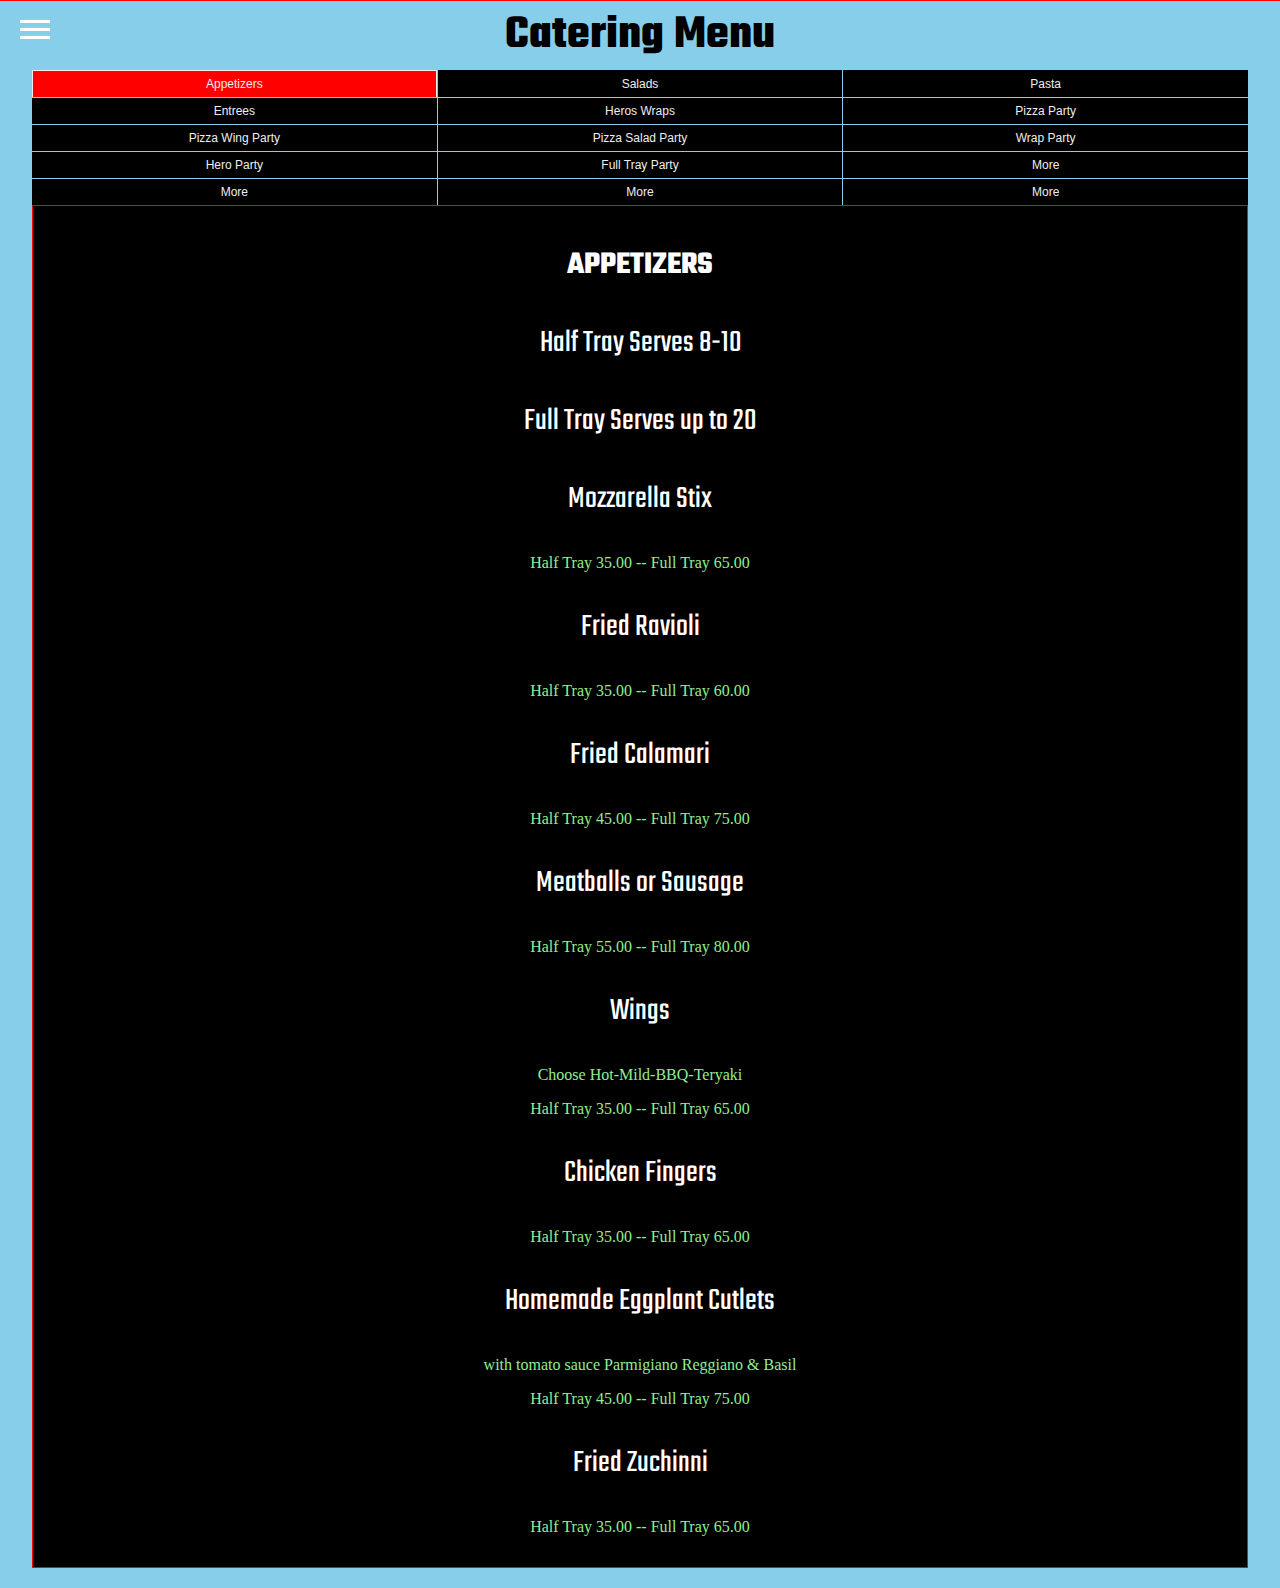
<file: cater.html>
<!DOCTYPE html>
<html lang="en">

<head>

    <head>

        <head>
            <meta charset="UTF-8">
            <meta name="viewport" content="width=device-width, initial-scale=1.0">
            <meta http-equiv="X-UA-Compatible" content="ie=edge">

            <link href="https://maxcdn.bootstrapcdn.com/font-awesome/4.7.0/css/font-awesome.min.css" rel="stylesheet"
                integrity="sha384-wvfXpqpZZVQGK6TAh5PVlGOfQNHSoD2xbE+QkPxCAFlNEevoEp
                Sl0sibVcOQVnN" crossorigin="anonymous">
            <link rel="stylesheet" href="https://cdnjs.cloudflare.com/ajax/libs/animate.css/3.5.2/animate.css" />
            <script src="https://code.jquery.com/jquery-3.4.1.slim.js"
                integrity="sha256-BTlTdQO9/fascB1drekrDVkaKd9PkwBymMlHOiG+qLI=" crossorigin="anonymous"></script>
            <link href="https://fonts.googleapis.com/css?family=Teko&display=swap" rel="stylesheet">
            <title>Catering Menu</title>

            <link rel="stylesheet" href="css/main.css">
            <link rel="stylesheet" href="css/cater.css">
        </head>
    </head>

<body>
    <div id="main">
        <section id="landing-page">
            <div class="nav-slider">
                <div class="line"></div>
                <div class="line"></div>
                <div class="line"></div>
            </div>
        </section>
        <section class="nav-slider-section">
            <button class="close-nav-slider">X</button>
            <section class="nav-links-container">
	    <ul>
                    <li class="nav-links"><a href="index.html">Home</a></li>
                    <li class="nav-links"><a href="menu.html">Menu</a></li>
                    <li class="nav-links"><a href="cater.html">Catering Menu</a></li>
                    <li class="nav-links"><a href="tel:19144024201">Call Now</a>                
                </ul>

         
            </section>
        </section>

        <main>
            <section id="menu">
                <h2 class="menu-title">Catering Menu</h2>
                <section class="tabs-container">
                    <section class="tabs">
                        <button class="tabHeader active-tab" data-tab="1">Appetizers</button>
                        <button class="tabHeader " data-tab="2">Salads</button>
                        <button class="tabHeader" data-tab="3">Pasta</button>
                        <button class="tabHeader" data-tab="4">Entrees</button>
                        <button class="tabHeader" data-tab="5">Heros Wraps</button>
                        <button class="tabHeader" data-tab="6">Pizza Party</button>
                        <button class="tabHeader" data-tab="7">Pizza Wing Party</button>
                        <button class="tabHeader" data-tab="8">Pizza Salad Party</button>
                        <button class="tabHeader" data-tab="9">Wrap Party</button>
                        <button class="tabHeader" data-tab="10">Hero Party</button>
                        <button class="tabHeader" data-tab="11">Full Tray Party</button>
                        <button class="tabHeader" data-tab="12">More</button>
                        <button class="tabHeader" data-tab="13">More</button>
                        <button class="tabHeader" data-tab="14">More</button>
                        <button class="tabHeader" data-tab="15">More</button>

                    </section>

                    <section id="tabSection-1" class="tabSection show-tab">
                        <h1>APPETIZERS</h1>
                        <p class="tabTitle">Half Tray Serves 8-10</p>
                        <p class="tabTitle">Full Tray Serves up to 20</p>
                        <p class="tabTitle">Mozzarella Stix</p>
                        <p class="tabPrice">Half Tray 35.00 -- Full Tray 65.00</p>
                        <p class="tabTitle">Fried Ravioli</p>
                        <p class="tabPrice">Half Tray 35.00 -- Full Tray 60.00</p>
                        <p class="tabTitle">Fried Calamari</p>
                        <p class="tabPrice">Half Tray 45.00 -- Full Tray 75.00</p>
                        <p class="tabTitle">Meatballs or Sausage</p>
                        <p class="tabPrice">Half Tray 55.00 -- Full Tray 80.00</p>
                        <p class="tabTitle">Wings</p>
                        <p class="tabPrice">Choose Hot-Mild-BBQ-Teryaki</p>
                        <p class="tabPrice">Half Tray 35.00 -- Full Tray 65.00</p>

                        <p class="tabTitle">Chicken Fingers</p>
                        <p class="tabPrice">Half Tray 35.00 -- Full Tray 65.00</p>
                        <p class="tabTitle">Homemade Eggplant Cutlets</p>
                        <p class="tabPrice">with tomato sauce Parmigiano Reggiano & Basil</p>
                        <p class="tabPrice">Half Tray 45.00 -- Full Tray 75.00</p>
                        <p class="tabTitle">Fried Zuchinni</p>
                        <p class="tabPrice">Half Tray 35.00 -- Full Tray 65.00</p>



                    </section>

                    <section id="tabSection-2" class="tabSection hide-tab">

                        <h1>SALADS</h1>
                        <p class="tabTitle">Half Tray Serves 8-10</p>
                        <p class="tabTitle">Full Tray Serves up to 20</p>

                        <p class="tabTitle">House Italian Salad</p>
                        <p class="tabPrice">Half Tray 30.00 -- Full Tray 45.00</p>
                        <p class="tabTitle">Mixed Balsamic Salad</p>
                        <p class="tabPrice">Half Tray 30.00 -- Full Tray 45.00</p>
                        <p class="tabTitle">Caesar Salad</p>
                        <p class="tabPrice">Half Tray 35.00 -- Full Tray 60.00</p>
                        <p class="tabTitle">AntiPasto Salad</p>
                        <p class="tabPrice">Half Tray 45.00 -- Full Tray 75.00</p>
                        <p class="tabTitle">Chef Salad</p>
                        <p class="tabPrice">Half Tray 45.00 -- Full Tray 75.00</p>
                        <p class="tabTitle">Hartsdale Special Salad</p>
                        <p class="tabPrice">Half Tray 45.00 -- Full Tray 75.00</p>
                        <p class="tabTitle">South Beach Salad</p>
                        <p class="tabPrice">Half Tray 45.00 -- Full Tray 75.00</p>
                        <p class="tabTitle">Pear Salad</p>
                        <p class="tabPrice">Half Tray 45.00 -- Full Tray 75.00</p>
                        <p class="tabTitle">Mediteranean Salad</p>
                        <p class="tabPrice">Half Tray 45.00 -- Full Tray 75.00</p>
                    </section>

                    <section id="tabSection-3" class="tabSection hide-tab">
                        <h1>PASTA</h1>
                        <p class="tabTitle">Half Tray Serves 8-10</p>
                        <p class="tabTitle">Full Tray Serves up to 20</p>

                        <p class="tabTitle">Penne Alla Vodka</p>
                        <p class="tabPrice">Half Tray 45.00 -- Full Tray 70.00</p>
                        <p class="tabTitle">Penne Portabello</p>
                        <p class="tabPrice">Half Tray 45.00 -- Full Tray 70.00</p>
                        <p class="tabTitle">Penne Broccoli Rabbe Sausage</p>
                        <p class="tabPrice">Half Tray 50.00 -- Full Tray 80.00</p>
                        <p class="tabTitle">Penne Bolognese or Meat Sauce</p>
                        <p class="tabPrice">Half Tray 45.00 -- Full Tray 70.00</p>
                        <p class="tabTitle">Spag with Clam Sauce</p>
                        <p class="tabPrice">Half Tray 55.00 -- Full Tray 80.00</p>
                        <p class="tabTitle">Spag with Tomato Basil Sauce</p>
                        <p class="tabPrice">Half Tray 35.00 -- Full Tray 55.00</p>
                        <p class="tabTitle">Spag Garlic & Oil</p>
                        <p class="tabPrice">Half Tray 35.00 -- Full Tray 55.00</p>
                        <p class="tabTitle">Homemade Cheese Ravioli</p>
                        <p class="tabPrice">Half Tray 45.00 -- Full Tray 75.00</p>
                        <p class="tabTitle">Baked Manicotti</p>
                        <p class="tabPrice">Half Tray 45.00 -- Full Tray 75.00</p>
                        <p class="tabTitle">Baked Lasagna</p>
                        <p class="tabPrice">Half Tray 50.00 -- Full Tray 85.00</p>
                        <p class="tabTitle">Baked Ziti</p>
                        <p class="tabPrice">Half Tray 40.00 -- Full Tray 65.00</p>
                    </section>

                    <section id="tabSection-4" class="tabSection hide-tab">
                        <h1>ENTREES</h1>
                        <p class="tabTitle">Half Tray Serves 8-10</p>
                        <p class="tabTitle">Full Tray Serves up to 20</p>

                        <p class="tabTitle">Chicken Scarpariello</p>
                        <p class="tabPrice">Half Tray 60.00 -- Full Tray 90.00</p>
                        <p class="tabTitle">Chicken Frances</p>
                        <p class="tabPrice">Half Tray 60.00 -- Full Tray 85.00</p>
                        <p class="tabTitle">Chicken Marsala</p>
                        <p class="tabPrice">Half Tray 60.00 -- Full Tray 85.00</p>
                        <p class="tabTitle">Chicken Parmigiana</p>
                        <p class="tabPrice">Half Tray 55.00 -- Full Tray 80.00</p>
                        <p class="tabTitle">Sausage & Peppers</p>
                        <p class="tabPrice">Half Tray 50.00 -- Full Tray 75.00</p>
                        <p class="tabTitle">Veal Marsala</p>
                        <p class="tabPrice">Half Tray 80.00 -- Full Tray 110.00</p>
                        <p class="tabTitle">Veal Marsala</p>
                        <p class="tabPrice">Half Tray 80.00 -- Full Tray 110.00</p>
                        <p class="tabTitle">Veal Parmigiana</p>
                        <p class="tabPrice">Half Tray 80.00 -- Full Tray 110.00</p>
                        <p class="tabTitle">Calamari</p>
                        <p class="tabPrice">Half Tray 70.00 -- Full Tray 110.00</p>
                        <p class="tabTitle">Shrimp Scampi</p>
                        <p class="tabPrice">Half Tray 70.00 -- Full Tray 110.00</p>
                        <p class="tabTitle">Shrimp Parmigiana</p>
                        <p class="tabPrice">Half Tray 70.00 -- Full Tray 110.00</p>
                        <p class="tabTitle">Shrimp Francese</p>
                        <p class="tabPrice">Half Tray 70.00 -- Full Tray 65.00</p>
                        <p class="tabTitle">Zuppa Di Pesce</p>
                        <p class="tabPrice">Half Tray - market price -- Full Tray - market price</p>
                    </section>


                    <section id="tabSection-5" class="tabSection hide-tab">

                        <h1>HEROES WRAPS</h1>


                        <p class="tabTitle">Wrap Platter</p>
                        <p class="tabTitle">Serves 15</p>
                        <p class="tabPrice">120.00</p>

                        <p class="tabTitle">Hot and Cold Heros</p>
                        <p class="tabPrice">13.95 to 19.95 per foot</p>



                    </section>
                    <section id="tabSection-6" class="tabSection hide-tab">
                        <h1>PIZZA PARTY PACKAGE</h1>
                        <p class="tabTitle">(10) 16" CHEESE PIZZAS</p>
                        <p class="tabTitle">125.00</p>
                        <p class="tabPrice">(REGULAR PRICE 140.00)</p>


                        <p class="tabTitle">(5) 24" CHEESE PIZZAS</p>
                        <p class="tabTitle">99.99</p>
                        <p class="tabPrice">(REGULAR PRICE 114.75)</p>



                    </section>

                    <section id="tabSection-7" class="tabSection hide-tab">

                        <h1>PIZZA WING PARTY PACKAGE</h1>
                        <p class="tabTitle">(10) 16" CHEESE PIZZAS</p>
                        <p class="tabTitle">& 5 DOZEN WINGS</p>
                        <p class="tabTitle">173.98</p>
                        <p class="tabPrice">(REGULAR PRICE 194.50)</p>


                        <p class="tabTitle">(5) 24" CHEESE PIZZAS</p>
                        <p class="tabTitle">& 3 DOZEN WINGS</p>
                        <p class="tabTitle">124.99</p>
                        <p class="tabPrice">(REGULAR PRICE 147.55)</p>
                    </section>

                    <section id="tabSection-8" class="tabSection hide-tab">
                        <h1>PIZZA AND SALAD PARTY</h1>
                        <p class="tabTitle">(8) 16" CHEESE PIZZAS</p>
                        <p class="tabTitle">& FULL TRAY OF HOUSE ITALIAN OR MIXED BALSAMIC SALAD</p>
                        <p class="tabTitle">149.99</p>
                        <p class="tabPrice">(REGULAR PRICE 162.50)</p>

                    </section>

                    <section id="tabSection-9" class="tabSection hide-tab">

                        <h1>WRAP PARTY PACKAGE</h1>
                        <p class="tabTitle">PICK ANY 10</p>
                        <p class="tabTitle">WHITE OR WHOLE WHEAT WRAPS</p>
                        <p class="tabTitle">& 1/2 TRAY SALAD</p>
                        <p class="tabTitle">HOUSE OR MIXED BALSAMIC</p>
                        <p class="tabTitle">95.99</p>
                        <p class="tabPrice">(REGULAR PRICE 110.50)</p>

                    </section>

                    <section id="tabSection-10" class="tabSection hide-tab">

                        <h1>HERO PARTY PACKAGE</h1>
                        <p class="tabTitle">PICK ANY 10</p>
                        <p class="tabTitle">HEROES</p>
                        <p class="tabTitle">& 1/2 TRAY SALAD</p>
                        <p class="tabTitle">HOUSE OR MIXED BALSAMIC</p>
                        <p class="tabTitle">129.99</p>
                        <p class="tabPrice">(REGULAR PRICE 144.50)</p>
                        
                    </section>

                    <section id="tabSection-11" class="tabSection hide-tab">

                        <h1>FULL TRAYS PARTY PACKAGE</h1>
                        <h1>Pick One Tray From Each Category</h1>
                        
                        <p class="tabTitle">CHICKEN</p>
                        <p class="tabTitle">MARSALA--FRANCESE--PARMIGIANA</p>

                        <p class="tabTitle">PASTA</p>
                        <p class="tabTitle">PENNE VODKA--BAKED ZITI</p>

                        <p class="tabTitle">SALAD</p>
                        <p class="tabTitle">HOUSE ITALIAN OR MIXED BALSAMIC</p>


                        <p class="tabTitle">189.99</p>
                        <p class="tabPrice">(REGULAR PRICE 205.99)</p>

                        
                    </section>

                    <section id="tabSection-12" class="tabSection hide-tab">
                        <h1>COMING SOON</h1>
                        
                    </section>

                    <section id="tabSection-13" class="tabSection hide-tab">
                        coming soon
                        <h1>COMING SOON</h1>
                    </section>

                    <section id="tabSection-14" class="tabSection hide-tab">
                        coming soon
                        <h1>COMING SOON</h1>
                    </section>




                    <section id="tabSection-15" class="tabSection hide-tab">
                        coming soon
                        <h1>Coming Soon</h1>
                    </section>
                </section>

            </section>


        </main>
        <script src="/js/main.js"></script>
        <script src="js/tabs.js"></script>
</body>

</html>
</file>
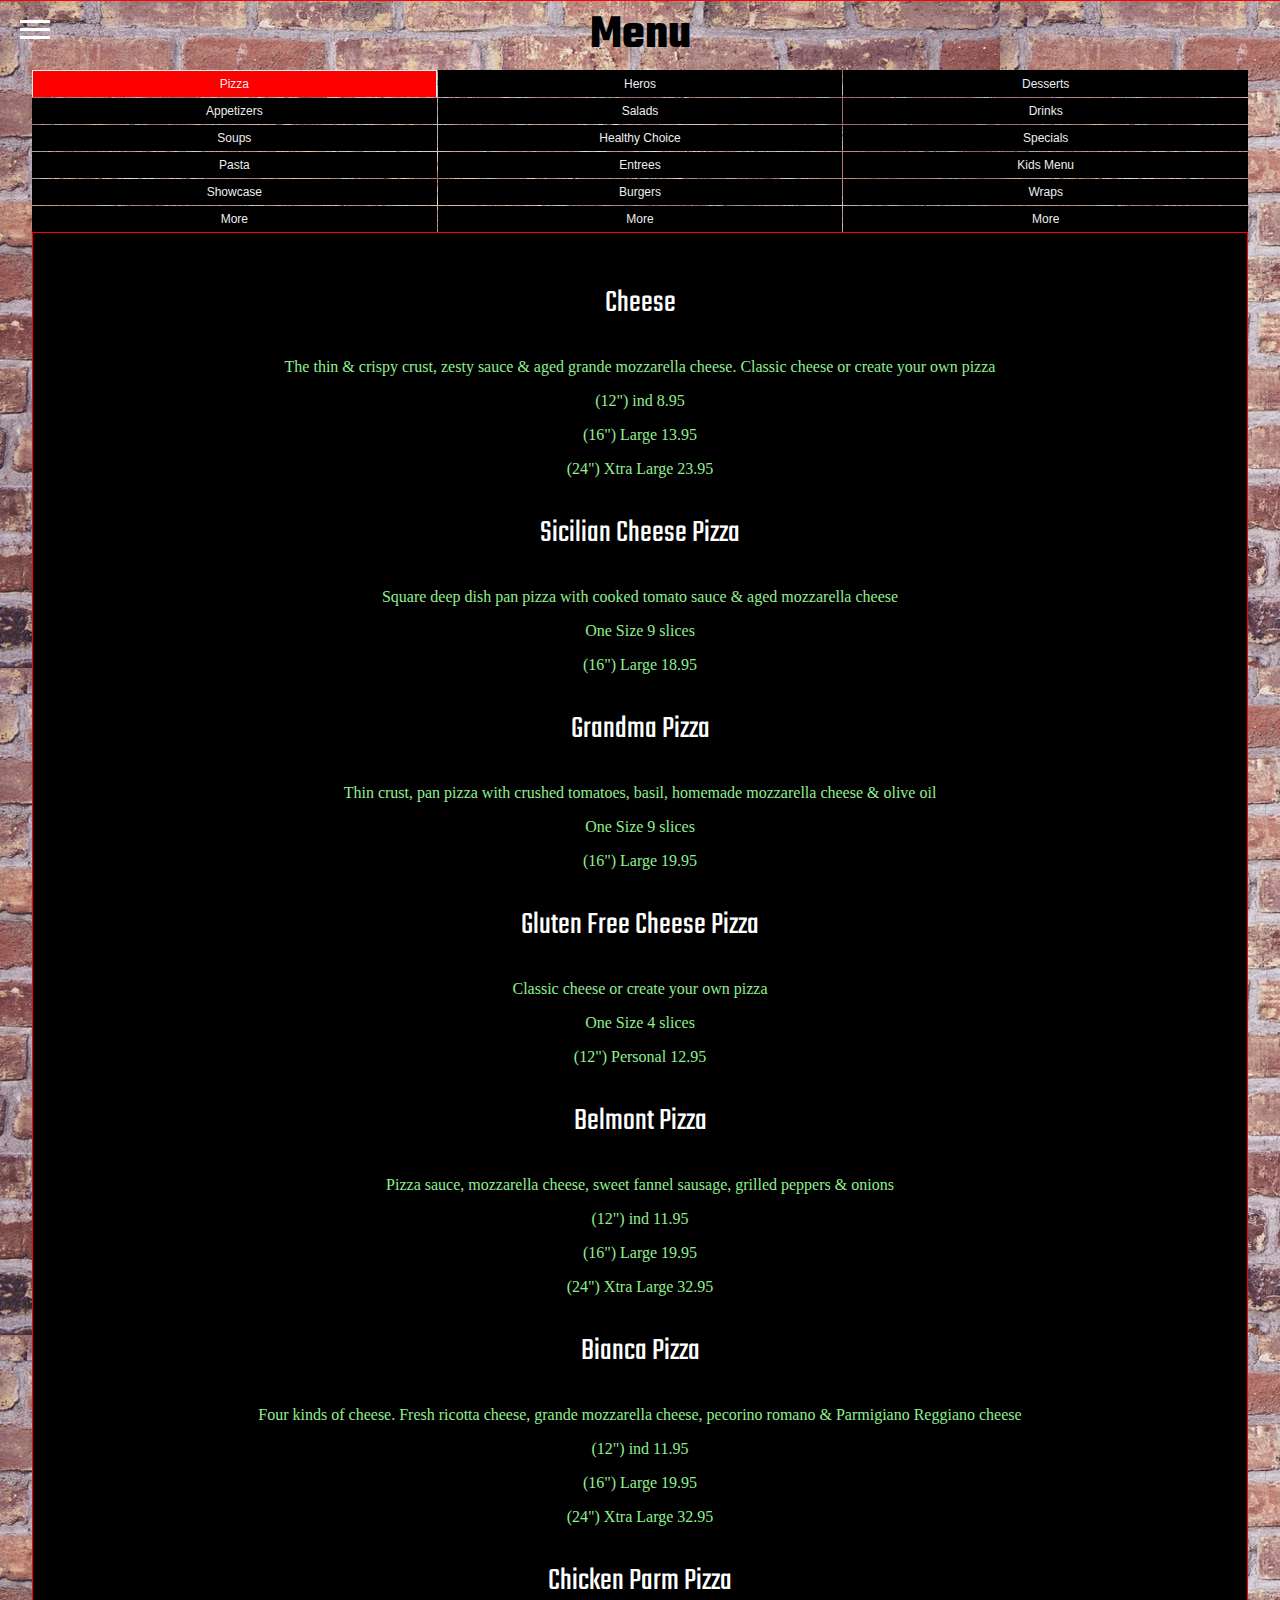
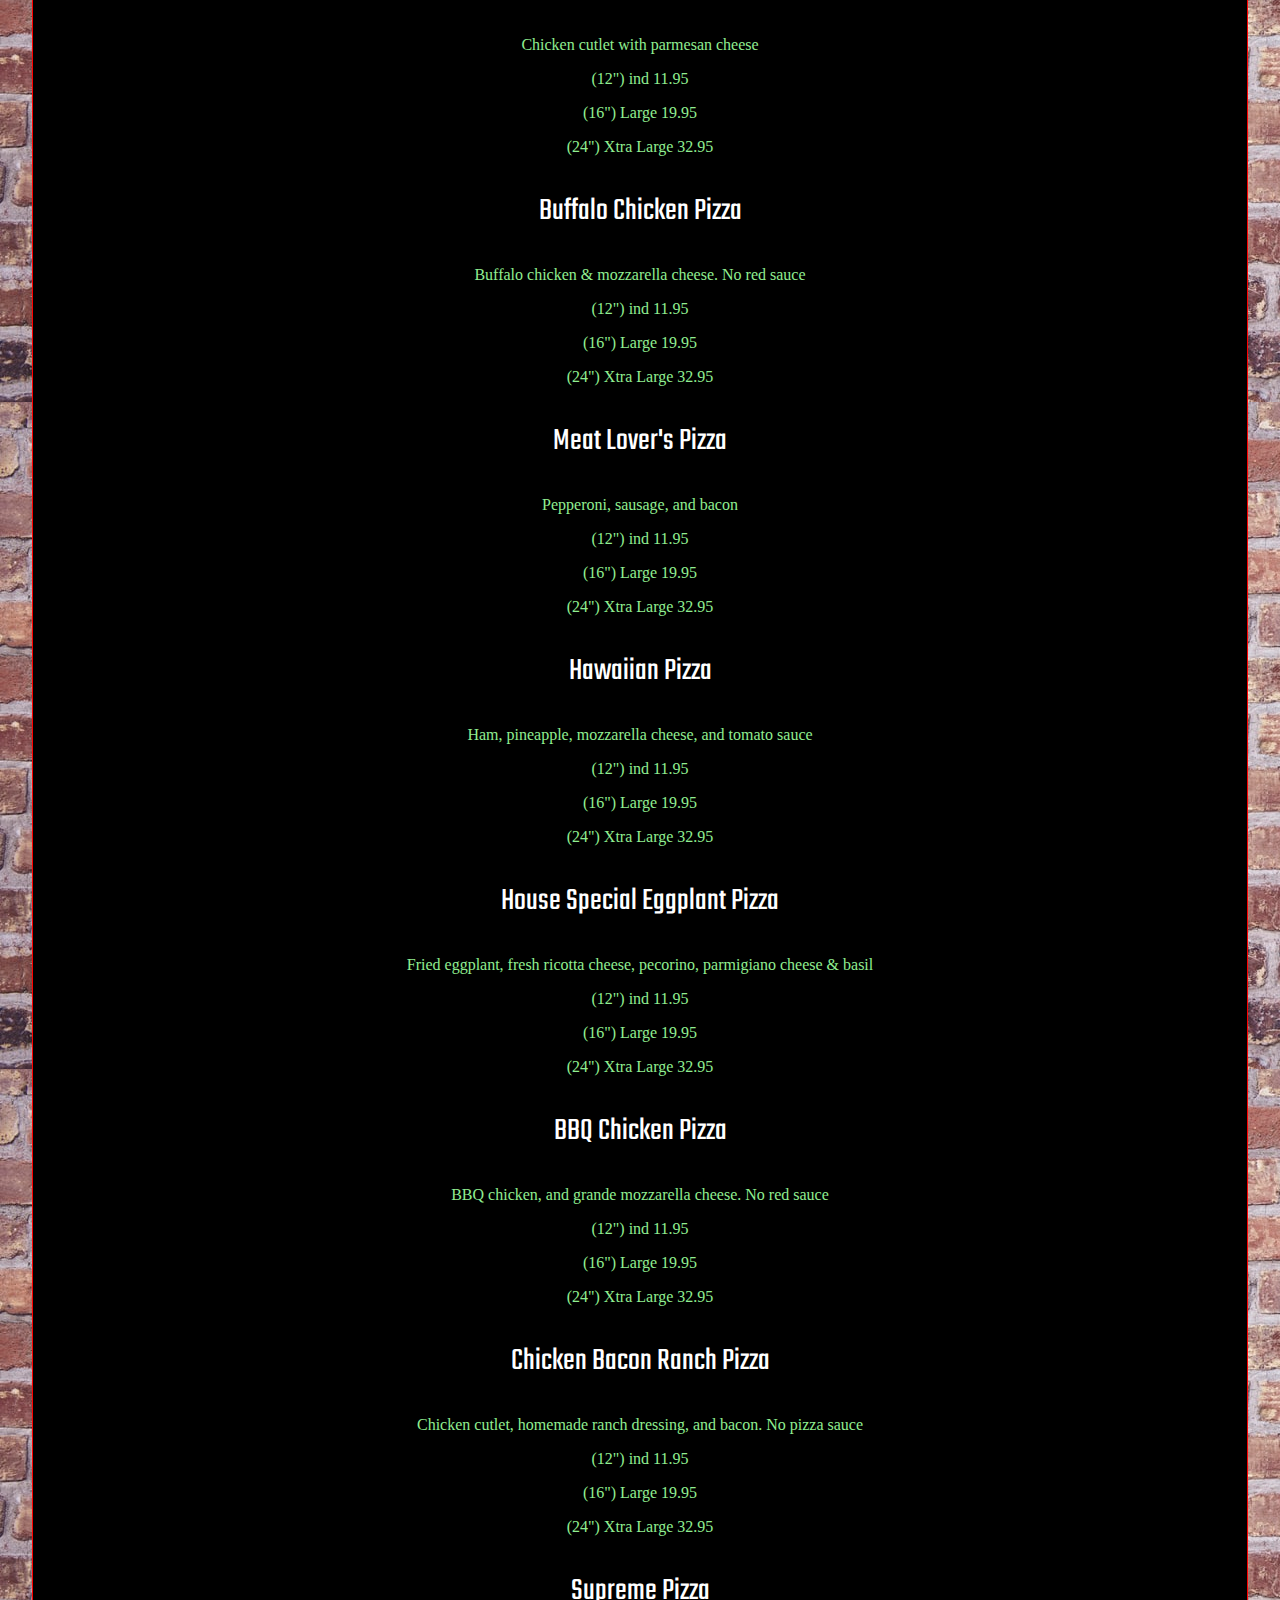
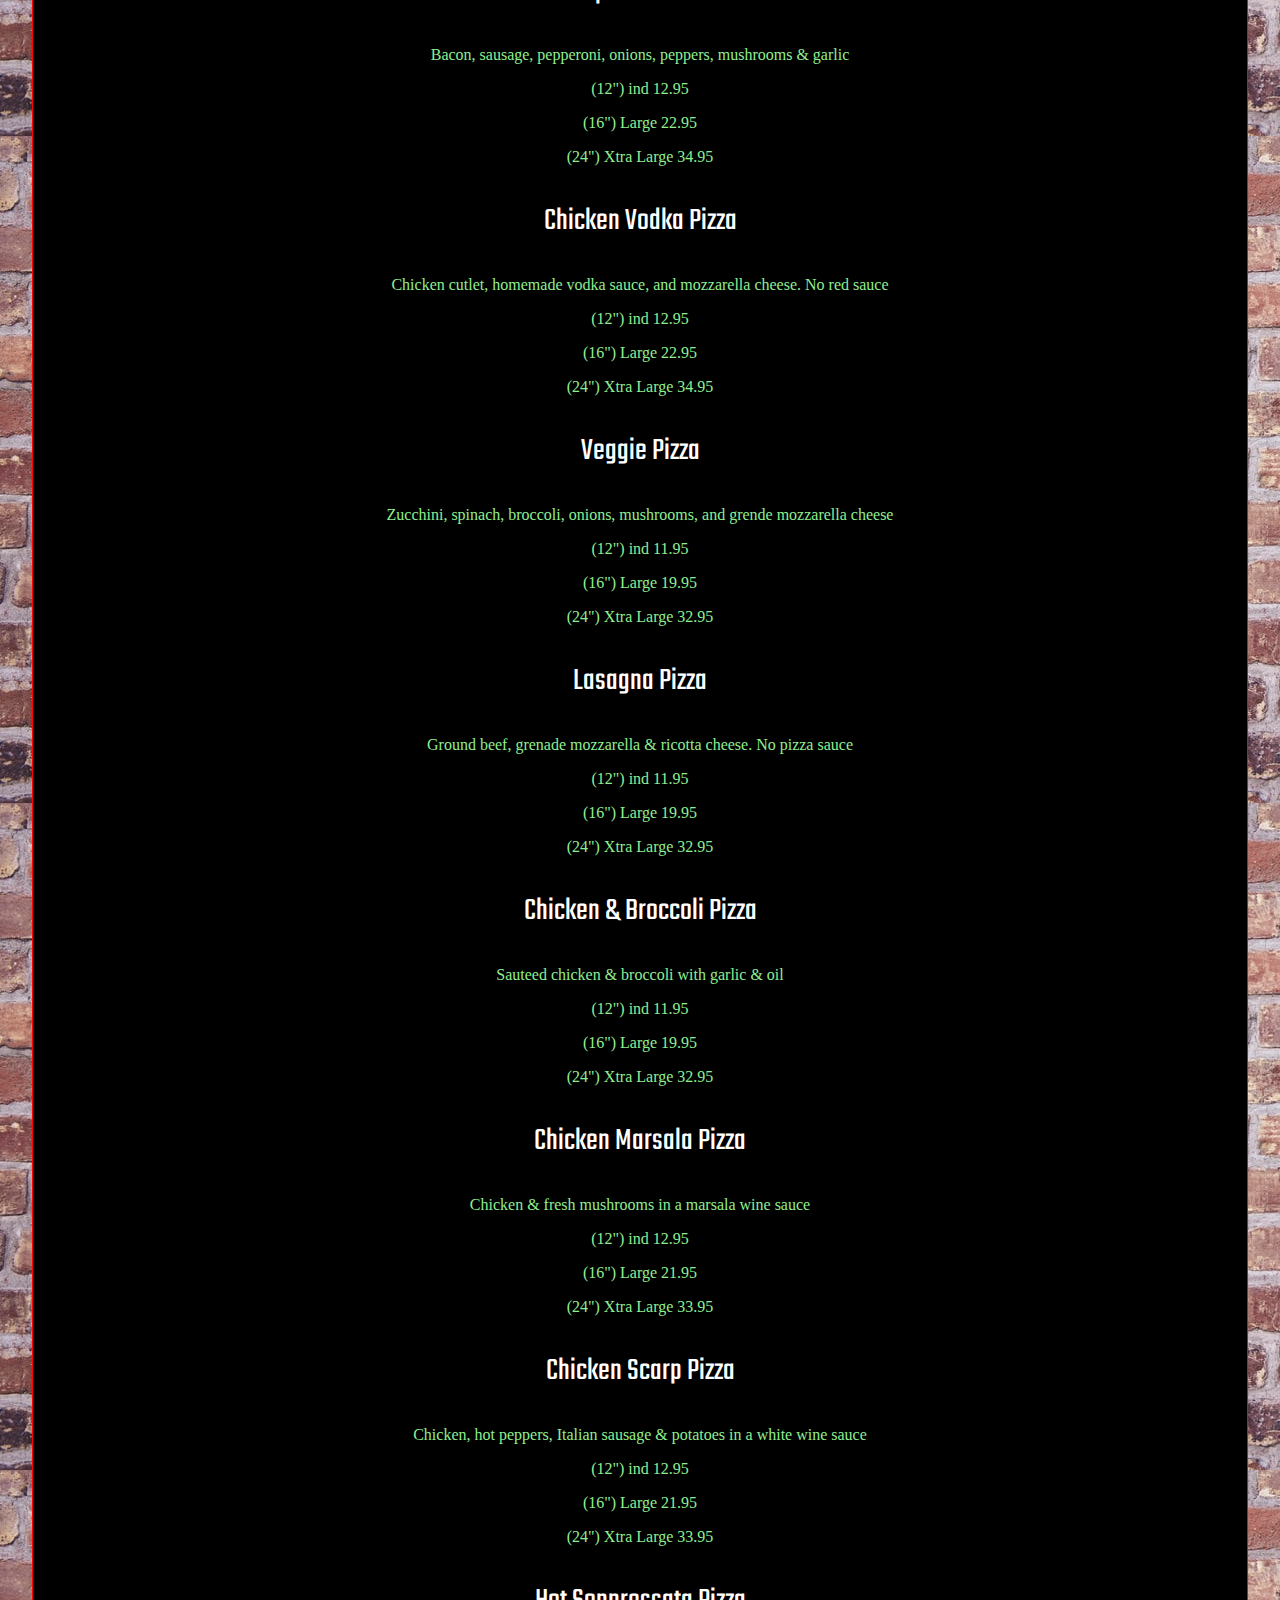
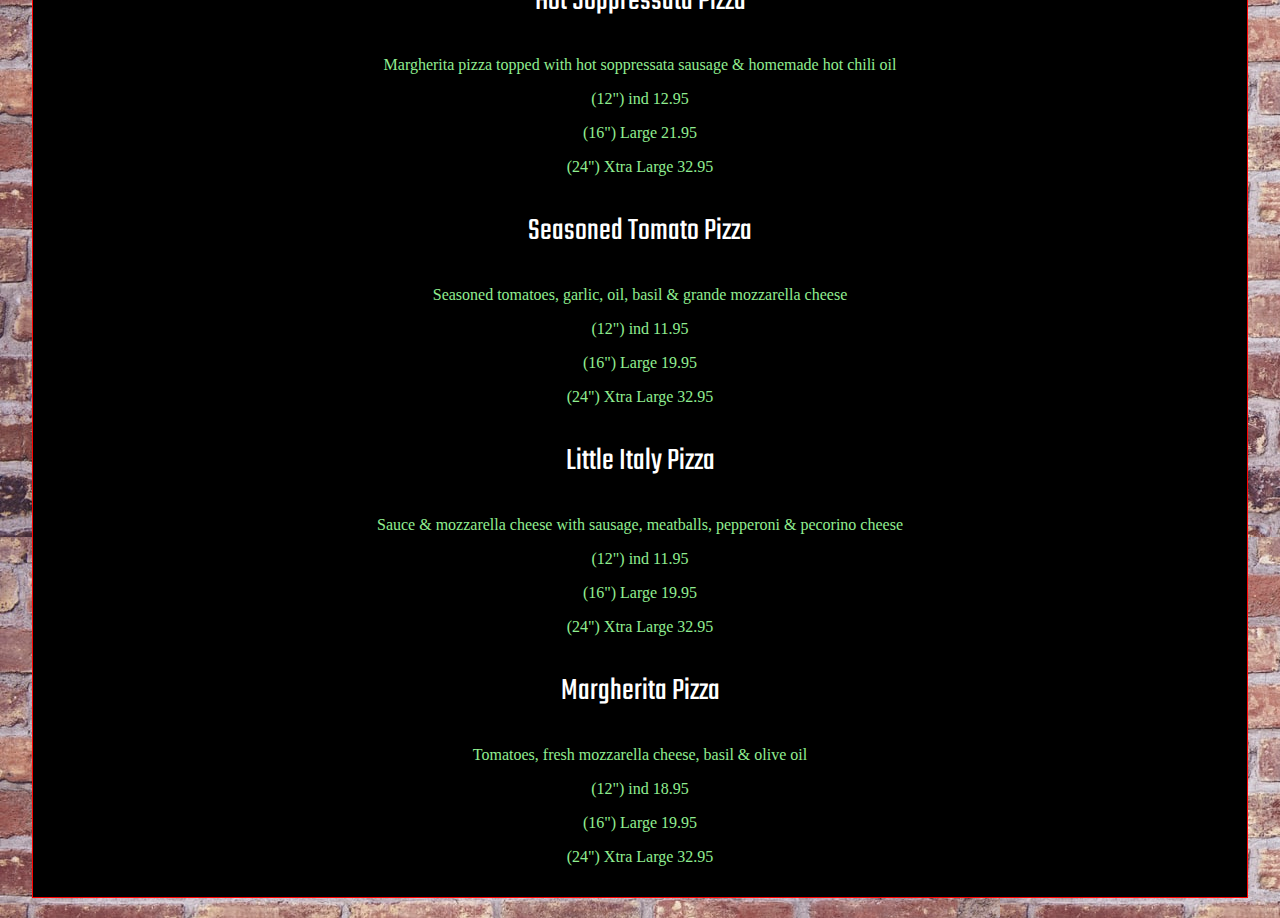
<file: menu.html>
<!DOCTYPE html>
<html lang="en">

<head>

    <head>

        <head>
            <meta charset="UTF-8">
            <meta name="viewport" content="width=device-width, initial-scale=1.0">
            <meta http-equiv="X-UA-Compatible" content="ie=edge">

            <link href="https://maxcdn.bootstrapcdn.com/font-awesome/4.7.0/css/font-awesome.min.css" rel="stylesheet"
                integrity="sha384-wvfXpqpZZVQGK6TAh5PVlGOfQNHSoD2xbE+QkPxCAFlNEevoEp
                Sl0sibVcOQVnN" crossorigin="anonymous">
            <link rel="stylesheet" href="https://cdnjs.cloudflare.com/ajax/libs/animate.css/3.5.2/animate.css" />
            <script src="https://code.jquery.com/jquery-3.4.1.slim.js"
                integrity="sha256-BTlTdQO9/fascB1drekrDVkaKd9PkwBymMlHOiG+qLI=" crossorigin="anonymous"></script>
            <link href="https://fonts.googleapis.com/css?family=Teko&display=swap" rel="stylesheet">
            <title>Menu</title>
            <link rel="stylesheet" href="css/menu.css">
            <link rel="stylesheet" href="css/main.css">
        </head>
    </head>

<body>
    <div id="main">
        <section id="landing-page">
            <div class="nav-slider">
                <div class="line"></div>
                <div class="line"></div>
                <div class="line"></div>
            </div>
        </section>
        <section class="nav-slider-section">
            <button class="close-nav-slider">X</button>
            <section class="nav-links-container">
                <ul>
                    <li class="nav-links"><a href="index.html">Home</a></li>
		    <li class="nav-links"><a href="menu.html">Menu</a></li>
                    <li class="nav-links"><a href="cater.html">Catering Menu</a></li>
		    <li class="nav-links"><a href="tel:19144024201">Call Now</a>               
		</ul>
            </section>
        </section>

        <main>
            <section id="menu">
                <h2 class="menu-title">Menu</h2>
                <section class="tabs-container">
                    <section class="tabs">
                        <button class="tabHeader active-tab" data-tab="1">Pizza</button>
                        <button class="tabHeader " data-tab="2">Heros</button>
                        <button class="tabHeader" data-tab="3">Desserts</button>
                        <button class="tabHeader" data-tab="4">Appetizers</button>
                        <button class="tabHeader" data-tab="5">Salads</button>
                        <button class="tabHeader" data-tab="6">Drinks</button>
                        <button class="tabHeader" data-tab="7">Soups</button>
                        <button class="tabHeader" data-tab="8">Healthy Choice</button>
                        <button class="tabHeader" data-tab="9">Specials</button>
                        <button class="tabHeader" data-tab="10">Pasta</button>
                        <button class="tabHeader" data-tab="11">Entrees</button>
                        <button class="tabHeader" data-tab="12">Kids Menu</button>
                        <button class="tabHeader" data-tab="13">Showcase</button>
                        <button class="tabHeader" data-tab="14">Burgers</button>
                        <button class="tabHeader" data-tab="15">Wraps</button>
                        <button class="tabHeader" data-tab="16">More</button>
                        <button class="tabHeader" data-tab="17">More</button>
                        <button class="tabHeader" data-tab="18">More</button>


                    </section>

                    <section id="tabSection-1" class="tabSection show-tab">
                        <p class="tabTitle">Cheese</p>
                        <p>The thin & crispy crust, zesty sauce & aged grande mozzarella cheese. Classic cheese or
                            create your own pizza</p>
                        <p class="tabPrice">(12") ind 8.95</p>
                        <p class="tabPrice"> (16") Large 13.95 </p>
                        <p class="tabPrice">(24") Xtra Large 23.95</p>

                        <p class="tabTitle">Sicilian Cheese Pizza</p>
                        <p>Square deep dish pan pizza with cooked tomato sauce & aged mozzarella cheese</p>
                        <p>One Size 9 slices</p>
                        <p class="tabPrice"> (16") Large 18.95 </p>



                        <p class="tabTitle">Grandma Pizza</p>
                        <p>Thin crust, pan pizza with crushed tomatoes, basil, homemade mozzarella cheese & olive oil
                        </p>
                        <p>One Size 9 slices</p>
                        <p class="tabPrice"> (16") Large 19.95 </p>


                        <p class="tabTitle">Gluten Free Cheese Pizza</p>
                        <p>Classic cheese or create your own pizza</p>
                        <p>One Size 4 slices</p>
                        <p class="tabPrice"> (12") Personal 12.95 </p>


                        <p class="tabTitle">Belmont Pizza</p>
                        <p>Pizza sauce, mozzarella cheese, sweet fannel sausage, grilled peppers & onions</p>
                        <p class="tabPrice">(12") ind 11.95</p>
                        <p class="tabPrice"> (16") Large 19.95 </p>
                        <p class="tabPrice">(24") Xtra Large 32.95</p>

                        <p class="tabTitle">Bianca Pizza</p>
                        <p>Four kinds of cheese. Fresh ricotta cheese, grande mozzarella cheese, pecorino romano
                            & Parmigiano Reggiano cheese</p>
                        <p class="tabPrice">(12") ind 11.95</p>
                        <p class="tabPrice"> (16") Large 19.95 </p>
                        <p class="tabPrice">(24") Xtra Large 32.95</p>


                        <p class="tabTitle">Chicken Parm Pizza</p>
                        <p>Chicken cutlet with parmesan cheese</p>
                        <p class="tabPrice">(12") ind 11.95</p>
                        <p class="tabPrice"> (16") Large 19.95 </p>
                        <p class="tabPrice">(24") Xtra Large 32.95</p>

                        <p class="tabTitle">Buffalo Chicken Pizza</p>
                        <p>Buffalo chicken & mozzarella cheese. No red sauce</p>
                        <p class="tabPrice">(12") ind 11.95</p>
                        <p class="tabPrice"> (16") Large 19.95 </p>
                        <p class="tabPrice">(24") Xtra Large 32.95</p>

                        <p class="tabTitle">Meat Lover's Pizza</p>
                        <p>Pepperoni, sausage, and bacon</p>
                        <p class="tabPrice">(12") ind 11.95</p>
                        <p class="tabPrice"> (16") Large 19.95 </p>
                        <p class="tabPrice">(24") Xtra Large 32.95</p>

                        <p class="tabTitle">Hawaiian Pizza</p>
                        <p>Ham, pineapple, mozzarella cheese, and tomato sauce</p>
                        <p class="tabPrice">(12") ind 11.95</p>
                        <p class="tabPrice"> (16") Large 19.95 </p>
                        <p class="tabPrice">(24") Xtra Large 32.95</p>

                        <p class="tabTitle">House Special Eggplant Pizza</p>
                        <p>Fried eggplant, fresh ricotta cheese, pecorino, parmigiano cheese & basil</p>
                        <p class="tabPrice">(12") ind 11.95</p>
                        <p class="tabPrice"> (16") Large 19.95 </p>
                        <p class="tabPrice">(24") Xtra Large 32.95</p>

                        <p class="tabTitle">BBQ Chicken Pizza</p>
                        <p>BBQ chicken, and grande mozzarella cheese. No red sauce</p>
                        <p class="tabPrice">(12") ind 11.95</p>
                        <p class="tabPrice"> (16") Large 19.95 </p>
                        <p class="tabPrice">(24") Xtra Large 32.95</p>

                        <p class="tabTitle">Chicken Bacon Ranch Pizza</p>
                        <p>Chicken cutlet, homemade ranch dressing, and bacon. No pizza sauce</p>
                        <p class="tabPrice">(12") ind 11.95</p>
                        <p class="tabPrice"> (16") Large 19.95 </p>
                        <p class="tabPrice">(24") Xtra Large 32.95</p>

                        <p class=tabTitle>Supreme Pizza</p>
                        <p>Bacon, sausage, pepperoni, onions, peppers, mushrooms & garlic</p>
                        <p class="tabPrice">(12") ind 12.95</p>
                        <p class="tabPrice"> (16") Large 22.95 </p>
                        <p class="tabPrice">(24") Xtra Large 34.95</p>

                        <p class="tabTitle">Chicken Vodka Pizza</p>
                        <p>Chicken cutlet, homemade vodka sauce, and mozzarella cheese. No red sauce</p>
                        <p class="tabPrice">(12") ind 12.95</p>
                        <p class="tabPrice"> (16") Large 22.95 </p>
                        <p class="tabPrice">(24") Xtra Large 34.95</p>

                        <p class="tabTitle">Veggie Pizza</p>
                        <p>Zucchini, spinach, broccoli, onions, mushrooms, and grende mozzarella cheese
                        </p>
                        <p class="tabPrice">(12") ind 11.95</p>
                        <p class="tabPrice"> (16") Large 19.95 </p>
                        <p class="tabPrice">(24") Xtra Large 32.95</p>

                        <p class="tabTitle">Lasagna Pizza</p>
                        <p>Ground beef, grenade mozzarella & ricotta cheese. No pizza sauce</p>
                        <p class="tabPrice">(12") ind 11.95</p>
                        <p class="tabPrice"> (16") Large 19.95 </p>
                        <p class="tabPrice">(24") Xtra Large 32.95</p>

                        <p class="tabTitle">Chicken & Broccoli Pizza</p>
                        <p>Sauteed chicken & broccoli with garlic & oil</p>
                        <p class="tabPrice">(12") ind 11.95</p>
                        <p class="tabPrice"> (16") Large 19.95 </p>
                        <p class="tabPrice">(24") Xtra Large 32.95</p>

                        <p class="tabTitle">Chicken Marsala Pizza</p>
                        <p>Chicken & fresh mushrooms in a marsala wine sauce</p>
                        <p class="tabPrice">(12") ind 12.95</p>
                        <p class="tabPrice"> (16") Large 21.95 </p>
                        <p class="tabPrice">(24") Xtra Large 33.95</p>

                        <p class="tabTitle">Chicken Scarp Pizza</p>
                        <p>Chicken, hot peppers, Italian sausage & potatoes in a white wine sauce</p>
                        <p class="tabPrice">(12") ind 12.95</p>
                        <p class="tabPrice"> (16") Large 21.95 </p>
                        <p class="tabPrice">(24") Xtra Large 33.95</p>


                        <p class="tabTitle">Hot Soppressata Pizza</p>
                        <p>Margherita pizza topped with hot soppressata sausage & homemade hot chili oil</p>
                        <p class="tabPrice">(12") ind 12.95</p>
                        <p class="tabPrice"> (16") Large 21.95 </p>
                        <p class="tabPrice">(24") Xtra Large 32.95</p>

                        <p class="tabTitle">Seasoned Tomato Pizza</p>
                        <p>Seasoned tomatoes, garlic, oil, basil & grande mozzarella cheese</p>
                        <p class="tabPrice">(12") ind 11.95</p>
                        <p class="tabPrice"> (16") Large 19.95 </p>
                        <p class="tabPrice">(24") Xtra Large 32.95</p>

                        <p class="tabTitle">Little Italy Pizza</p>
                        <p>Sauce & mozzarella cheese with sausage, meatballs, pepperoni & pecorino
                            cheese</p>
                        <p class="tabPrice">(12") ind 11.95</p>
                        <p class="tabPrice"> (16") Large 19.95 </p>
                        <p class="tabPrice">(24") Xtra Large 32.95</p>

                        <p class="tabTitle">Margherita Pizza</p>
                        <p>Tomatoes, fresh mozzarella cheese, basil & olive oil<p>
                                <p class="tabPrice">(12") ind 18.95</p>
                                <p class="tabPrice"> (16") Large 19.95 </p>
                                <p class="tabPrice">(24") Xtra Large 32.95</p>

                    </section>

                    <section id="tabSection-2" class="tabSection hide-tab">
                        <p class="tabTitle">Heros and Rolls</p>
                        <p>Homemade mozzarella cheese & delicious bread from Arthur Avenue</p>

                        <p class="tabTitle">Bronx Bomber Sandwich</p>
                        <p>Prosciutto, Genoa salami, roasted peppers, fresh mozzarella cheese & house dressing.</p>
                        <p class="tabPrice">Roll 8.95</p>
                        <p class="tabPrice">Hero 10.95</p>


                        <p class="tabTitle">Italian Cold Combo Sandwich</p>
                        <p>Ham, salami, provolone cheese, lettuce, tomatoes, onions & house dressing</p>
                        <p class="tabPrice">Roll 6.95</p>
                        <p class="tabPrice">Hero 8.95</p>

                        <p class="tabTitle">Grilled Chicken Sandwich with Prosciutto</p>
                        <p>Grilled chicken with prosciutto, mozzarella cheese, red peppers & fresh basil</p>
                        <p class="tabPrice">Roll 8.95</p>
                        <p class="tabPrice">Hero 10.95</p>

                        <p class="tabTitle">Balsamic Eggplant Special Sandwich</p>
                        <p>Fried eggplant, roasted peppers, fresh mozzarella cheese, balsamic vinaigrette & fresh basil.
                        </p>
                        <p class="tabPrice">Roll 7.95</p>
                        <p class="tabPrice">Hero 9.95</p>

                        <p class="tabTitle">Chicken Cutlet Sandwich</p>
                        <p>Lettuce, tomatoes, and mayo</p>
                        <p class="tabPrice">Roll 6.95</p>
                        <p class="tabPrice">Hero 8.95</p>

                        <p class="tabTitle">Sausage, Peppers & Onion</p>
                        <p> tomato sauce.</p>
                        <p class="tabPrice">Roll 6.95</p>
                        <p class="tabPrice">Hero 8.95</p>

                        <p class="tabTitle">Hot Soppressata Sandwich</p>
                        <p>Fresh mozzarella cheese, roasted peppers, prosciutto & hot oil</p>
                        <p class="tabPrice">Roll 8.95</p>
                        <p class="tabPrice">Hero 10.95</p>

                        <p class="tabTitle">Broccoli Rabe with Sausage, Tomato Sauce & Pecoriono</p>
                        <p class="tabPrice">Roll 7.95</p>
                        <p class="tabPrice">Hero 9.95</p>

                        <p class="tabTitle">Broccoli Rabe with Grilled Chicken, Garlic & Oil</p>
                        <p class="tabPrice">Roll 8.95</p>
                        <p class="tabPrice">Hero 10.95</p>


                        <p class="tabTitle">Chicken Parmigiana</p>
                        <p class="tabPrice">Roll 6.95</p>
                        <p class="tabPrice">Hero 8.95</p>


                        <p class="tabTitle">Meatball Parmigiana</p>
                        <p class="tabPrice">Roll 6.95</p>
                        <p class="tabPrice">Hero 8.95</p>

                        <p class="tabTitle">Sausage Parmigiana</p>
                        <p class="tabPrice">Roll 6.95</p>
                        <p class="tabPrice">Hero 8.95</p>

                        <p class="tabTitle">Eggplant Parmigiana</p>
                        <p class="tabPrice">Roll 6.95</p>
                        <p class="tabPrice">Hero 8.95</p>

                        <p class="tabTitle">Veal Parmigiana</p>
                        <p class="tabPrice">Roll 8.95</p>
                        <p class="tabPrice">Hero 10.95</p>

                        <p class="tabTitle">Shrimp Parmigiana</p>
                        <p class="tabPrice">Roll 8.95</p>
                        <p class="tabPrice">Hero 10.95</p>

                        <p class="tabTitle">Chicken Vodka Parmigiana</p>
                        <p class="tabPrice">Roll 8.95</p>
                        <p class="tabPrice">Hero 10.95</p>

                        <p class="tabTitle">#20 Bee Line</p>
                        <p>Meatball & sausage parm combo</p>
                        <p class="tabPrice">Roll 6.95</p>
                        <p class="tabPrice">Hero 8.95</p>

                        <p class="tabTitle">Balsamic Fresh Mozzarella</p>
                        <p>Fesh homemade mozzarella cheese, roasted red peppers, balsamic vinaigrette dressing & fresh
                            basil</p>
                        <p class="tabPrice">Roll 7.95</p>
                        <p class="tabPrice">Hero 9.95</p>

                        <p class="tabTitle">Cajun Grilled Chicken</p>
                        <p>Lettuce, tomatoes, mayo & red onions</p>
                        <p class="tabPrice">Roll 7.95</p>
                        <p class="tabPrice">Hero 9.95</p>

                        <p class="tabTitle">Philly Cheesesteak</p>
                        <p>Mushrooms, onions & American cheese.</p>
                        <p class="tabPrice">Roll 7.95</p>
                        <p class="tabPrice">Hero 9.95</p>

                        <p class="tabTitle">Tuna Salad</p>
                        <p>Lettuce, tomatoes, and dried cranberries</p>
                        <p class="tabPrice">Roll 6.95</p>
                        <p class="tabPrice">Hero 8.95</p>

                        <p class="tabTitle">Chicken Scarp Hero</p>
                        <p>Potatoes & cherry peppers sauteed in a white wine sauce</p>
                        <p class="tabPrice">Hero 10.95</p>

                        <p class="tabTitle">Chicken Marsala Hero</p>
                        <p>Marsala wine sauce and mushrooms.</p>
                        <p class="tabPrice">Hero 10.95</p>
                    </section>

                    <section id="tabSection-3" class="tabSection hide-tab">
                        <p class="tabTitle">Cannoli</p>
                        <p class="tabPrice">small 1.95</p>
                        <p class="tabPrice">large 3.95</p>
                        <p class="tabTitle">Zeppoles</p>
                        <p class="tabPrice">4.95</p>

                        <p class="tabTitle">Zeppoles with Cannoli Cream</p>
                        <p class="tabPrice">6.95</p>
                        <p class="tabTitle">Cakes</p>
                        <p class=tabTitle>Tiramisu</p>
                        <p class="tabPrice">4.95</p>
                        <p class=tabTitle>Cheesecake</p>
                        <p class="tabPrice">4.95</p>
                        <p class=tabTitle>Chocolate Mousse</p>
                        <p class="tabPrice">3.95</p>
                        <p class="tabTitle">Oreo Cake</p>
                        <p class="tabPrice"> 4.95</p>


                    </section>

                    <section id="tabSection-4" class="tabSection hide-tab">
                        <p class=tabTitle>Buffalo Wings</p>
                        <p>Hot-Mild-BBQ-Teryaki</p>
                        <p class="tabPrice">(6) 5.95 (12) 11.95</p>

                        <p class=tabTitle>Buffalo Wings w/fries</p>
                        <p class="tabPrice">(6) 9.95</p>

                        <p class=tabTitle>Chicken Tenders</p>
                        <p class="tabPrice">7.95</p>

                        <p class=tabTitle>Buffalo Tenders</p>
                        <p class="tabPrice">8.95</p>

                        <p class=tabTitle>Homemade Meatballs</p>
                        <p>Tomato Sauce Pecorini & Basil</p>
                        <p class="tabPrice">(2) 4.95 (8) 19.95</p>

                        <p class=tabTitle>Sweet Fennel Sausage</p>
                        <p>Tomato Sauce Pecorini & Basil</p>
                        <p class="tabPrice">(2) 4.50 (8) 17.95</p>

                        <p class=tabTitle>French Fries</p>
                        <p class="tabPrice">3.50 (with cheese) 3.95</p>

                        <p class=tabTitle>Fried Ravioli</p>
                        <p class="tabPrice">(8) 7.95 (16) 14.95</p>

                        <p class=tabTitle>Soriano Sampler (no substitutions)</p>
                        <p>Mozzarella Sticks-Wings-Fried Calamari-Zuchini</p>
                        <p class="tabPrice">15.95</p>

                        <p class=tabTitle>Mozzarella Sticks</p>
                        <p class="tabPrice">(6) 7.95 (12) 11.95 (18) 16.95 </p>

                        <p class=tabTitle>Zucchini Sticks</p>
                        <p class="tabPrice">(individual) 7.95 (large) 11.95 (family) 14.95
                        </p>

                        <p class=tabTitle>Jalepeno Poppers</p>
                        <p class="tabPrice">(8) 7.95 (16) 14.95 </p>

                        <p class=tabTitle>Garlic Bread 2.95</p>
                        <p class="tabPrice">with cheese 3.95</p>
                        <p class="tabPrice">with cheese and pepperoni 4.95</p>

                        <p class=tabTitle>Garlic Nots</p>
                        <p> served with side sauce</p>
                        <p class="tabPrice">(6) 3.00</p>

                        <p class=tabTitle>Grandmas Meatballs
                        </p>
                        <p>Homemade Tomato Sauce-Ricotta
                            Cheese-Pecorini & Basil</p>
                        <p class="tabPrice">(3) 8.50 (6) 14.95</p>

                        <p class=tabTitle>Rice Balls</p>
                        <p class="tabPrice">2.50 each</p>


                        <p class=tabTitle>Fried Calamari
                        </p>
                        <p>Served with spicy tomato
                            sauce</p>
                        <p class="tabPrice">(individual) 7.95 (large)
                            12.95 (family) 14.95</p>

                        <p class=tabTitle>Baked
                            Clams Casino</p>
                        <p>Seasoned and served
                            whole on the half
                            shell</p>
                        <p class="tabPrice">(6) 8.95 (12) 16.95
                            (18) 24.95</p>

                        <p class=tabTitle>
                            Steamed Little Neck
                            Clams</p>
                        <p>Garlic & Olive
                            Oil</p>
                        <p class="tabPrice">(12) 10.95</p>

                        <p class=tabTitle>
                            Mozzarella
                            Caprese
                            Appetizer</p>
                        <p>Fresh
                            Homemade
                            Mozzarella-olive
                            oil-sea
                            salt-fresh
                            basil-tomatoes
                            & Balsamic
                            Reduction
                        </p>
                        <p class="tabPrice">(ind) 7.95
                            (large)
                            12.95(family)
                            19.95</p>

                        <p class=tabTitle>
                            Side Order
                            Veggies</p>
                        <h4>Broccoli
                            Spinach
                            Broccoli
                            Rabbe
                        </h4>
                        <p>Sauteed
                            Garlic
                            Olive
                            Oil &
                            touch of
                            peperoncini
                            (spicy)
                        </p>
                        <p class="tabPrice">8.95</p>

                        <p class=tabTitle>
                            Eggplant
                            Appetizer
                        </p>
                        <p>Homemade
                            Eggplant
                            Tomato
                            Sauce
                            Grated
                            Cheese
                            &
                            Fresh
                            Basil
                        </p>

                        <p class="tabPrice">7.95
                        </p>
                    </section>


                    <section id="tabSection-5" class="tabSection hide-tab">

                        <p class="tabTitle"> House Italian Salad</p>
                        <p>Mixed greens, tomatoes, cucumbers, pickles, onions, olives, and red wine vinaigrette
                            house dressing</p>
                        <p class="tabPrice">(ind) 6.95</p>
                        <p class="tabPrice">(large) 10.95</p>
                        <p class="tabPrice">(Family) 14.95</p>

                        <p class="tabTitle">Hartsdale Special Salad</p>
                        <p>Mixed Italian salad, salami, pepperoni, provolone cheese, chickpeas, pepperoncini,
                            Kalamata
                            olives, pickled red
                            onions, romaine lettuce, tomatoes & red wine vinaigrette</p>
                        <p class="tabPrice">(ind) 8.95</p>
                        <p class="tabPrice">(large) 12.95</p>
                        <p class="tabPrice">(Family) 19.95</p>


                        <p class="tabTitle">Antipasto Salad</p>
                        <p>A neighborhood selection of dry cured meats, pickled vegetables & homemade mozzarella
                            cheese
                            over lettuce &
                            tomatoes</p>
                        <p class="tabPrice">(ind) 10.95</p>
                        <p class="tabPrice">(large) 15.95</p>
                        <p class="tabPrice">(Family) 19.95</p>

                        <p class="tabTitle">Buffalo Grilled Chicken Salad</p>
                        <p>Iceberg lettuce, tomatoes, onions & gorgonzola cheese.</p>
                        <p class="tabPrice">(ind) 10.95</p>
                        <p class="tabPrice">(large) 12.95</p>
                        <p class="tabPrice">(Family) 20.95</p>

                        <p class="tabTitle">Greek Salad</p>
                        <p>Lettuce, onions, Kalamata olives, roasted red peppers, tomatoes, pepperoncini,
                            cucumbers,
                            feta cheese & house
                            dressing</p>
                        <p class="tabPrice">(ind) 8.95</p>
                        <p class="tabPrice">(large) 12.95</p>
                        <p class="tabPrice">(Family) 19.95</p>

                        <p class="tabTitle">Mixed Balsamic Salad</p>
                        <p>Romaine lettuce, tomatoes, house pickled red onions, Kalamata olives & balsamic
                            vinaigrette dressing</p>
                        <p class="tabPrice">(ind) 6.95</p>
                        <p class="tabPrice">(large) 10.95</p>
                        <p class="tabPrice">(Family) 14.95</p>

                        <p class="tabTitle">Caesar Salad</p>
                        <p>Caesar dressing, garlic croutons & pecorino cheese</p>
                        <p class="tabPrice">(ind) 6.95</p>
                        <p class="tabPrice">(large) 10.95</p>
                        <p class="tabPrice">(Family) 14.95</p>

                        <p class="tabTitle">Pear Salad</p>
                        <p>Mixed lettuce, fresh sliced pears, dried cranberries, feta cheese & balsamic dressing
                        </p>
                        <p class="tabPrice">(ind) 8.95</p>
                        <p class="tabPrice">(large) 12.95</p>
                        <p class="tabPrice">(Family) 19.95</p>

                        <p class="tabTitle">Mediterranean Salad</p>
                        <p>Mixed greens, cherry tomatoes, olives, cucumbers, roasted peppers, pickled red
                            onions, feta cheese & broccoli
                        </p>
                        <p class="tabPrice">(ind) 8.95</p>
                        <p class="tabPrice">(large) 12.95</p>
                        <p class="tabPrice">(Family) 19.95</p>

                        <p class="tabTitle">South Beach Salad</p>
                        <p>Lettuce, grape tomatoes, cucumbers, mandarin oranges, almonds, dried cranberries,
                            green apples & fresh crumbled
                            gorgonzola cheese</p>
                        <p class="tabPrice">(ind) 8.95</p>
                        <p class="tabPrice">(large) 12.95</p>
                        <p class="tabPrice">(Family) 19.95</p>

                        <p class="tabTitle">Chef’s Salad</p>
                        <p>Ham, turkey, salami, provolone cheese, and hard-boiled egg</p>
                        <p class="tabPrice">(ind) 8.95</p>
                        <p class="tabPrice">(large) 12.95</p>
                        <p class="tabPrice">(Family) 19.95</p>

                    </section>

                    <section id="tabSection-6" class="tabSection hide-tab">
                        <p class=tabTitle>Cans</p>
                        <p class="tabPrice">1.25</p>
                        <p class=tabTitle>20oz Bottles</p>
                        <p class="tabPrice">2.25</p>
                        <p class=tabTitle>Sparkling Water
                            <p class="tabPrice">2.00</p>
                            <p class=tabTitle>Snapple</p>
                            <p class="tabPrice">2.35</p>
                            <p class=tabTitle>Pelligrino Cans
                                <p class="tabPrice">2.50</p>
                                <p class=tabTitle>2Liter Bottle</p>
                                <p class="tabPrice">3.50</p>

                    </section>

                    <section id="tabSection-7" class="tabSection hide-tab">
                        <h1>Soups</h1>
                        <p class=tabTitle>Small 4.95</p>
                        <p class=tabTitle>Large 6.95</p>

                        <p>Pasta Fagioli</p>
                        <p>Stracciatella</p>
                        <p>Chicken Noodle</p>
                        <p>Chicken & Rice</p>
                        <p>Minestrone</p>
                        <p>Spinach & Beans</p>
                        <p>Tortellini with Vegetables</p>

                    </section>

                    <section id="tabSection-8" class="tabSection hide-tab">
                        <p class=tabTitle>Healthy Choices</p>
                        <p>Served with two pieces of grilled chicken</p>


                        <p class="tabTitle">The 187</p>
                        <p>With roasted peppers</p>
                        <p class="tabPrice">9.95</p>



                        <p class="tabTitle">Sicily</p>
                        <p>With sauteed Broccoli</p>
                        <p class="tabPrice">10.95</p>


                        <p class="tabTitle">Reggio</p>
                        <p>With sauteed spinach</p>
                        <p class="tabPrice">10.95</p>

                        <p class="tabTitle">Calabria</p>
                        <p>With Broccoli Rabbe</p>
                        <p class="tabPrice">11.95</p>


                        <p class="tabTitle">Napoli</p>
                        <p>With mixed veggies</p>
                        <p class="tabPrice">9.95</p>

                        <p class="tabTitle">Roma</p>
                        <p>With Sauteed Mushrooms</p>
                        <p class="tabPrice">11.95</p>

                    </section>

                    <section id="tabSection-9" class="tabSection hide-tab">
                        <p class=tabTitle>Lunch Special</p>
                        <p>served 11:30am-3:00pm Mon-Fri</p>
                        <p class=tabTitle>8.50+tax</p>
                        <p>served with side salad bread and can of soda</p>
                        <p class=tabTitle>Choices</p>
                        <p class=tabTitle>Baked Ziti</p>
                        <p class=tabTitle>Penne ala Voka</p>
                        <p class=tabTitle>Manicotti</p>
                        <p class=tabTitle>Spaghetti & MB</p>
                        <p class=tabTitle>Spaghetti Bolognese</p>
                        <p class=tabTitle>Fettucini Alfredo</p>
                        <p class=tabTitle>Homemade Lasagna</p>
                        <p class=tabTitle>Penne Portabella</p>
                    </section>

                    <section id="tabSection-10" class="tabSection hide-tab">
                        <h1>Served With your choice of pasta</h1>

                        <p class="tabTitle">Pasta with Meatballs</p>
                        <p>Homemade tomato sauce & pecorino cheese</p>
                        <p class="tabPrice">Dinner 12.95</p>
                        <p class="tabPrice">Family 30.95</p>

                        <p class="tabTitle">Pasta Bolognese</p>
                        <p>Homemade Bolognese sauce</p>
                        <p class="tabPrice">Lunch 8.95</p>
                        <p class="tabPrice">Dinner 13.95</p>
                        <p class="tabPrice">Family 30.95</p>

                        <p class="tabTitle">Gnocchi Bolognese</p>
                        <p>Homemade Bolognese sauce</p>
                        <p class="tabPrice">Lunch 8.95</p>
                        <p class="tabPrice">Dinner 12.95</p>
                        <p class="tabPrice">Family 30.95</p>


                        <p class="tabTitle">Pasta with Meat Sauce</p>
                        <p>Homemade Meat Sauce</p>
                        <p class="tabPrice">Lunch 8.95</p>
                        <p class="tabPrice">Dinner 13.95</p>
                        <p class="tabPrice">Family 30.95</p>


                        <p class="tabTitle">Pasta Aglio E Olio</p>
                        <p>Garlic & Oil</p>
                        <p class="tabPrice">Lunch 6.95</p>
                        <p class="tabPrice">Dinner 12.95</p>
                        <p class="tabPrice">Family 22.95</p>

                        <p class="tabTitle">Fettuccine Alfredo</p>
                        <p>With our creamy Alfredo sauce</p>
                        <p class="tabPrice">Lunch 7.95</p>
                        <p class="tabPrice">Dinner 12.95</p>
                        <p class="tabPrice">Family 30.95</p>


                        <p class="tabTitle">Baked Manicotti</p>
                        <p>Homemade ricotta cheese filled crepes baked with tomato sauce, pecorino & mozzarella cheese
                        </p>
                        <p class="tabPrice">Dinner 10.95</p>
                        <p class="tabPrice">Family 30.95</p>

                        <p class="tabTitle">Baked Ziti</p>
                        <p>Tomato sauce, ricotta cheese, and homemade mozzarella cheese</p>
                        <p class="tabPrice">Lunch 7.95</p>
                        <p class="tabPrice">Dinner 11.95</p>
                        <p class="tabPrice">Family 28.95</p>

                        <p class="tabTitle">Baked Ziti Siciliana</p>
                        <p>Topped with eggplant, ricotta & mozzarella cheese</p>
                        <p class="tabPrice">Lunch 8.95</p>
                        <p class="tabPrice">Dinner 12.95</p>
                        <p class="tabPrice">Family 29.95</p>

                        <p class="tabTitle">Homemade Lasagna</p>
                        <p>Meat sauce, ricotta & mozzarella cheese</p>
                        <p class="tabPrice">Lunch 7.95</p>
                        <p class="tabPrice">Dinner 12.95</p>
                        <p class="tabPrice">Family 34.95</p>

                        <p class="tabTitle">Terranova Cheese Ravioli</p>
                        <p>Tomato sauce & pecorino cheese</p>
                        <p class="tabPrice">Dinner 11.95</p>
                        <p class="tabPrice">Family 29.95</p>

                        <p class="tabTitle">Linguine & Clams</p>
                        <p>With your choice of red or white sauce. Fresh whole littlenecks, garlic & olive oil</p>
                        <p class="tabPrice">Dinner 15.95</p>
                        <p class="tabPrice">Family 36.95</p>


                        <p class="tabTitle">Penne Ala Vodka</p>
                        <p>Pink creamy sauce with prosciutto & vodka sauce</p>
                        <p class="tabPrice">Lunch 7.95</p>
                        <p class="tabPrice">Dinner 12.95</p>
                        <p class="tabPrice">Family 30.95</p>

                        <p class="tabTitle">Penne Primavera</p>
                        <p>Sauteed mixed vegetables with garlic & oil</p>
                        <p class="tabPrice">Lunch 8.95</p>
                        <p class="tabPrice">Dinner 12.95</p>
                        <p class="tabPrice">Family 29.95</p>

                        <p class="tabTitle">Penne Broccoli Rabe & Sausage</p>
                        <p>Garlic & Oil</p>
                        <p class="tabPrice">Lunch 8.95</p>
                        <p class="tabPrice">Dinner 13.95</p>
                        <p class="tabPrice">Family 32.95</p>

                        <p class="tabTitle">Penne Portobello</p>
                        <p>Sauteed portobello mushrooms, marsala parmesan cream sauce & imported white truffle oil</p>
                        <p class="tabPrice">Lunch 7.95</p>
                        <p class="tabPrice">Dinner 12.95</p>
                        <p class="tabPrice">Family 29.95</p>

                        <p class="tabTitle">Penne Scarparo</p>
                        <p>Diced chicken breast sauteed with spinach, garlic hot & sweet cherry peppers in a white wine
                            sauce</p>
                        <p class="tabPrice">Lunch 8.95</p>
                        <p class="tabPrice">Dinner 14.95</p>
                        <p class="tabPrice">Family 34.95</p>

                        <p class="tabTitle">Penne Chicken & Broccoli</p>
                        <p>Diced chicken breast & broccoli sauteed with garlic & oil</p>
                        <p class="tabPrice">Lunch 8.95</p>
                        <p class="tabPrice">Dinner 12.95</p>
                        <p class="tabPrice">Family 32.95</p>

                        <p class="tabTitle">Penne Romana</p>
                        <p>Sauteed chicken with fresh spinach, sun-dried tomatoes, garlic & oil</p>
                        <p class="tabPrice">Lunch 8.95</p>
                        <p class="tabPrice">Dinner 12.95</p>
                        <p class="tabPrice">Family 32.95</p>




                    </section>

                    <section id="tabSection-11" class="tabSection hide-tab">
                        Entrees
                        Family serves 3 to 4. Served with pasta & salad.
                        <p class="tabTitle">Chicken Parmigiana</p>
                        <p>Tomato sauce & homemade mozzarella cheese with spaghetti</p>
                        <p class="tabPrice">Dinner 14.95</p>
                        <p class="tabPrice">Family 35.95</p>

                        <p class="tabTitle">Eggplant Parmigiana</p>
                        <p>Tomato sauce & homemade mozzarella cheese with spaghetti or penne</p>
                        <p class="tabPrice">Dinner 14.95</p>
                        <p class="tabPrice">Family 35.95</p>


                        <p class="tabTitle">Veal Parmigiana</p>
                        <p>Tomato sauce & homemade mozzarella cheese with spaghetti</p>
                        <p class="tabPrice">Dinner 17.95</p>


                        <p class="tabTitle">Shrimp Parmigiana</p>
                        <p>Tomato sauce & homemade mozzarella cheese with spaghetti</p>
                        <p class="tabPrice">Dinner 17.95</p>

                        <p class="tabTitle">Chicken Francese</p>
                        <p>Herb batter & lemon sauce over spaghetti</p>
                        <p class="tabPrice">Dinner 15.95</p>
                        <p class="tabPrice">Family 35.95</p>

                        <p class="tabTitle">Veal Francese</p>
                        <p>Herb batter & lemon sauce over spaghetti</p>
                        <p class="tabPrice">Dinner 17.95</p>
                        <p class="tabPrice">Family 38.95</p>

                        <p class="tabTitle">Shrimp Francese</p>
                        <p>Herb batter & lemon sauce over spaghetti</p>
                        <p class="tabPrice">Dinner 17.95</p>
                        <p class="tabPrice">Family 38.95</p>

                        <p class="tabTitle">Chicken Marsala</p>
                        <p>Mushrooms & marsala wine sauce over spaghetti</p>
                        <p class="tabPrice">Dinner 15.95</p>
                        <p class="tabPrice">Family 35.95</p>

                        <p class="tabTitle">Veal Marsala</p>
                        <p>Mushrooms & marsala wine sauce over spaghetti</p>
                        <p class="tabPrice">Dinner 17.95</p>
                        <p class="tabPrice">Family 38.95</p>

                        <p class="tabTitle">Chicken Amici</p>
                        <p>Portobello mushrooms, sun-dried tomatoes, artichokes, & peas in a savory marsala wine sauce
                        </p>
                        <p class="tabPrice">Dinner 15.95</p>
                        <p class="tabPrice">Family 35.95</p>

                        <p class="tabTitle">Chicken Scarpariello</p>
                        <p>Sauteed chicken, sausage, potatoes, hot vinegar peppers, Italian herbs & pan sauce over
                            spaghetti</p>
                        <p class="tabPrice">Dinner 15.95</p>
                        <p class="tabPrice">Family 35.95</p>

                        <p class="tabTitle">Chicken Cacciatore</p>
                        <p>Sauteed chicken, peppers, mushrooms with white wine & a touch of marinara sauce</p>
                        <p class="tabPrice">Dinner 15.95</p>
                        <p class="tabPrice">Family 35.95</p>

                        <p class="tabTitle">Chicken Piccata</p>
                        <p>In a lemon white wine sauce with roasted peppers & capers</p>
                        <p class="tabPrice">Dinner 15.95</p>
                        <p class="tabPrice">Family 35.95</p>

                        <p class="tabTitle">Eggplant Rollatini</p>
                        <p>Filled with ricotta cheese & homemade mozzarella cheese, served with spaghetti tomato-basil
                            sauce</p>
                        <p class="tabPrice">Dinner 15.95</p>
                        <p class="tabPrice">Family 35.95</p>

                        <p class="tabTitle">Shrimp Scarpariello</p>
                        <p>Sauteed shrimp, sausage, hot vinegar peppers, Italian herbs & pan sauce over spaghetti</p>
                        <p class="tabPrice">Dinner 17.95</p>
                        <p class="tabPrice">Family 38.95</p>

                        <p class="tabTitle">Shrimp Scampi</p>
                        <p>Sauteed with garlic, white wine, herbs & lemon butter</p>
                        <p class="tabPrice">Dinner 17.95</p>
                        <p class="tabPrice">Family 38.95</p>


                        <p class="tabTitle">Shrimp Marinara</p>
                        <p>With your choice of pasta</p>
                        <p class="tabPrice">Dinner 17.95</p>
                        <p class="tabPrice">Family 38.95</p>

                        <p class="tabTitle">Shrimp Fra Diavolo</p>
                        <p class="tabPrice">Dinner 17.95</p>
                        <p class="tabPrice">Family 38.95</p>

                    </section>

                    <section id="tabSection-12" class="tabSection hide-tab">
                        Kids Menu
                        <p class=tabTitle>Kid's Macaroni & Cheese</p>
                        <p class=tabPrice>5.95</p>
                        Add
                        <p class=tabTitle>Kid's Penne with Butter</p>
                        <p class=tabPrice>5.95</p>
                        Add
                        <p class=tabTitle>Kid's Spaghetti & One Meatball</p>
                        <p class=tabPrice>7.95</p>
                        Add
                        <p class=tabTitle>Kid's Chicken Fingers & Fries</p>
                        <p class=tabPrice>7.95</p>
                        Add
                        <p class=tabTitle>Kid's Chicken Parm</p>
                        <p class=tabPrice>8.95</p>

                    </section>

                    <section id="tabSection-13" class="tabSection hide-tab">
                        Showcase
                        <p class="tabTitle">Sliders</p>
                        <p>Grilled Chicken Roasted Peppers Fresh Mozzarella on homemade Garlic Roll<p>
                                <p class="tabPrice">4.50</p>
                                <p class="tabTitle">Beef Patties</p>
                                <p class="tabPrice">3.25</p>
                                <p>with cheese</p>
                                <p class="tabPrice">3.80</p>
                                <p>with pepperoni and cheese</p>
                                <p class="tabPrice">4.50</p>

                                <p class="tabTitle">Cheese Slice</p>
                                <p class="tabPrice">3.25</p>
                                <p class="tabTitle">Slice One Topping</p>
                                <p class="tabPrice">3.75</p>
                                <p class="tabTitle">Slice Two Toppings</p>
                                <p class="tabPrice">4.50</p>
                                <p class="tabTitle">Sicilian Slice</p>
                                <p class="tabPrice">3.80</p>
                                <p class="tabTitle">Sicilian Slice One Topping</p>
                                <p class="tabPrice">4.50</p>
                                <p class="tabTitle">Sicilian Slice Two Toppings</p>
                                <p class="tabPrice">4.50</p>
                                <p class="tabTitle">Specialty Slices</p>
                                <p class="tabPrice">4.50</p>
                                <p>Buffalo-Chicken / Chicken-Parm / White / Meat-Lovers / Hawaiian /Sausage-Pepper-Onion
                                    / Gramma / </p>

                                <p class="tabTitle">Calzones</p>
                                <p class="tabTitle">Served with side of sauce</p>
                                <p class="tabTitle">Ricotta and Mozzarella</p>    
                                <p class="tabPrice">7.95</p>
                                <p class="tabTitle">Pepperoni - MB - Sausage</p>
                                <p class="tabPrice">9.95</p>

                                <p class="tabTitle">Pizza Rolls</p>
                                    
                                <p class="tabTitle">Chicken - Sausage Pepper Onion - Eggplant</p>
                                <p class="tabPrice">5.95</p>
                                <p class="tabTitle">Pepperoni Roll</p>
                                <p class="tabPrice">5.95</p>
                                <p class="tabTitle">Spinach Roll</p>
                                <p class="tabPrice">5.95</p>

                                <p class="tabTitle">Stromboli</p>
                                <p>Ham Pepperoni Salami Mozzarella & American Cheese</p>
                                <p class="tabPrice">6.95</p>






                                    

                    </section>

                    <section id="tabSection-14" class="tabSection hide-tab">
                        Burgers
                        <p class=tabTitle>Hamburger Deluxe</p>
                        <p>With pickles, fried onions</p>
                        <p class="tabPrice">8.95</p>

                        <p class=tabTitle>Cheeseburger Deluxe</p>
                        <p>With bacon</p>
                        <p class="tabPrice">9.95</p>

                        <p class=tabTitle>Hartsdale Cheeseburger Deluxe</p>
                        <p>Lettuce, tomatoes, pickles, jalapenos, mayo, fried eggs & raw onions</p>
                        <p class="tabPrice">10.95</p>

                    </section>



                    <section id="tabSection-15" class="tabSection hide-tab">
                        <p class="tabTitle">All Wraps served with Fries</p>
                        <p class="tabTitle">8.50</p>

                        <p class=tabTitle>Chicken Caesar Wrap</p>
                        <p>Grilled chicken, romaine lettuce & Caesar dressing</p>

                        <p class=tabTitle>Chicken Wrap</p>
                        <p>Grilled chicken or chicken cutlet with lettuce, tomatoes & mayo</p>

                        <p class=tabTitle>Buffalo Chicken Wrap</p>
                        <p>Grilled chicken, lettuce, tomatoes & blue cheese dressing</p>

                        <p class=tabTitle>Grilled Chicken & Spinach Wrap</p>
                        <p>Sauteed in garlic & oil</p>

                        <p class=tabTitle>Chicken Cutlet Club Wrap</p>
                        <p>Lettuce, tomatoes, bacon, American cheese & mayo</p>

                        <p class=tabTitle>Grilled Chicken Wrap with Prosciutto</p>
                        <p>Grilled chicken, prosciutto, fresh mozzarella cheese, marinated red peppers & fresh basil</p>

                        <p class=tabTitle>Burger Wrap</p>
                        <p>Lettuce, grilled onions, cucumbers & chipotle mayo</p>

                        <p class=tabTitle>Veggie Wrap</p>
                        <p>Roasted red peppers, onions, mushrooms, eggplant & fresh
                            mozzarella cheese</p>

                        <p class=tabTitle> Tuna Salad Wrap</p>
                        <p>Dried cranberries, lettuce, tomatoes</p>

                    </section>

                    <section id="tabSection-16" class="tabSection hide-tab">
                        coming soon
                        <h1>Coming Soon</h1>
                    </section>

                    <section id="tabSection-17" class="tabSection hide-tab">
                        coming soon
                        <h1>Coming Soon</h1>
                    </section>

                    <section id="tabSection-18" class="tabSection hide-tab">
                        coming soon
                        <h1>Coming Soon</h1>
                    </section>



                </section>

            </section>


        </main>
        <script src="/js/main.js"></script>
        <script src="js/tabs.js"></script>
</body>

</html>
</file>
<file: css/main.css>
body{
    margin: 0;
    padding: 0;
}

main{
    width:100%;
}

#landing-page{    
    text-align: center;
}

.nav-slider{
    padding: 15px;
    cursor: pointer;
    position: fixed;
    }
    
.line{
    background: white;
    height: 3px;
    margin: 5px;
    width: 30px;
}


.nav-slider-section{
    background: rgba(0,0,0,0.5);
    position: fixed;
    top: 0;
    left: 0;
    height: 100%;
    width:100%;
    transform: translateX(-100%);
    z-index:1;    

}

.close-nav-slider{
    border:none;
    outline:none;
    float:right;
    background: transparent;
    color: #f1c40f;
    font-size: 1.5em;
    padding: 15px;
    cursor: pointer;

}

.nav-links-container{
    display:flex;
    justify-content: center;
    align-items: center;
    height: 100%;
    text-decoration: none;
    list-style: none;
    
}

.nav-links a{
    text-decoration: none;
    list-style: none;
    color: #eee;
    font-size: 1em;
}

.nav-links-container li{
    text-align: center;
    padding:10px;
    text-decoration: none;
    list-style: none;
    font-size: 50px;
}

.openNav{
    animation: openNav 0.5s forwards;

}

.closeNav{
    animation: closeNav 0.5s forwards;

}




@keyframes openNav {
    100%{
        transform: translateX(0%);

    }

}

@keyframes closeNav {
    0%{
        transform: translateX(0%);

    }

    100%{
        transform: translateX(-100%);
    }

}

.flex-container {
    display: flex;
    justify-content: center;
    vertical-align: center;
    flex-wrap: wrap;
    background-image: url("../images/bricks.jpeg");
    background-size: cover;
    
    
  }

  .flex-container .line-two, .line-three, .line-four, .line-five{
    align-items: center;
    background-color: black;
    color: white;
    margin: 10px;
    padding: 20px;
    font-size: 30px;
    text-align: center;
    width:75%;
  }

  
  .flex-container .line-one{
    align-items: center;
    margin: 10px;
    padding: 20px;
    font-size: 30px;
    text-align: center;
    min-width: 90%;
   
}

.title-background{
    
    width: fit-content;
    margin: auto;
    padding:0px;
}

.title-background img{
    width: 100%;    
    padding-bottom: 10px;
    margin:10px;
    
    
    
}



.title{
    text-align: center;
    color: #d0d3d4;
    
    
}

.title h2{
height: 80px;
}







#restaurant-info{
    background:#070707;
    border-bottom: 1px solid red;
    padding:0;
    margin: 0;
    height: 100vh;
    
    
}

.restaurant-info-header{
    color: red;
    text-align: center;
    padding:10px;
    font-size: 25px;
}

.restaurant-info-title{
    color: #d3cacb;
    text-align: center;
    padding: 5px;

}

.address,.hours,.phone{
 font-size:1em;
 text-align: center;

}

.phone{
    margin-bottom: 20px;
}

.address-content,.business-hours,.contact-content{
    padding:10px;
}

.info-container{
    display: grid;
    grid-template-columns: 1fr;

}

@media screen and (min-width: 768px){
    .info-container{
        grid-template-columns: 1fr 1fr 1fr;
    }
    .address-content, .business-hours{
        border-right: 1px solid #eee;
    }

    
    
}
</file>
<file: css/cater.css>
#menu{
    background:skyblue;
    border-top: 1px solid red;
    min-height: 100vh;
    height: auto;
}

.menu-title{
color:black;
text-align: center;
padding: 0px;
font-size:3em ;
margin: 0;

}

p{
    font-size: 1em;
    color:lightgreen;
}

.menu-price{
    float: right;
}

.tabs-container
{
    display: flex-box;
    width: 95%;
    margin: auto;
    padding-bottom: 20px;
    text-align: center;
        
}

.tabHeader{
    display: block;
    border: none;
    outline: none;
    background: black;
    color: #eee;
    padding:6px;
    font-size: .75em;
    cursor: pointer;
    
    height:auto;
    justify-content: space-evenly;
}

.active-tab{
    border: 1px solid #eee !important;
    border-bottom: none !important;
    background:red;
}

.tabSection{

    /*text-align: center;*/
    
    border: 1px solid red;
    padding: 15px;
    background-color: black;
}

.tabTitle
{
    color: white;
    font-size: 2em;
    font-family: 'Teko',sans-serif;
}

.hide-tab{
    display: none;
}

.show-tab{
    display: block;
}

h3{
    color: white;
    font-size: 1.5em;
    font-family: 'Teko', sans-serif;
}

h2{
    color: white;
    font-size: 1.5em;
    font-family: 'Teko', sans-serif;
}

h1{
    color: white;
    font-size: 2em;
    font-family: 'Teko', sans-serif;
}

.tabs
{
    
    display:grid;
    grid-template-columns: repeat(3,1fr);
    grid-gap: 1px;
    
    
}
</file>
<file: css/menu.css>
#menu{
    background: url(../images/bricks.jpeg);
    border-top: 1px solid red;
    min-height: 100vh;
    height: auto;
}

.menu-title{
color:black;
text-align: center;
padding: 0px;
font-size:3em ;
margin: 0;

}

p{
    font-size: 1em;
    color:lightgreen;
}

.menu-price{
    float: right;
}

.tabs-container
{
    display: flex-box;
    width: 95%;
    margin: auto;
    padding-bottom: 20px;
    text-align: center;
        
}

.tabHeader{
    display: block;
    border: none;
    outline: none;
    background: black;
    color: #eee;
    padding:6px;
    font-size: .75em;
    cursor: pointer;
    
    height:auto;
    justify-content: space-evenly;
}

.active-tab{
    border: 1px solid #eee !important;
    border-bottom: none !important;
    background:red;
}

.tabSection{

    /*text-align: center;*/
    
    border: 1px solid red;
    padding: 15px;
    background-color: black;
}

.tabTitle
{
    color: white;
    font-size: 2em;
    font-family: 'Teko',sans-serif;
}

.hide-tab{
    display: none;
}

.show-tab{
    display: block;
}

h3{
    color: white;
    font-size: 1.5em;
    font-family: 'Teko', sans-serif;
}

h2{
    color: white;
    font-size: 1.5em;
    font-family: 'Teko', sans-serif;
}

h1{
    color: white;
    font-size: 2em;
    font-family: 'Teko', sans-serif;
}

.tabs
{
    
    display:grid;
    grid-template-columns: repeat(3,1fr);
    grid-gap: 1px;
    
    
}
</file>
